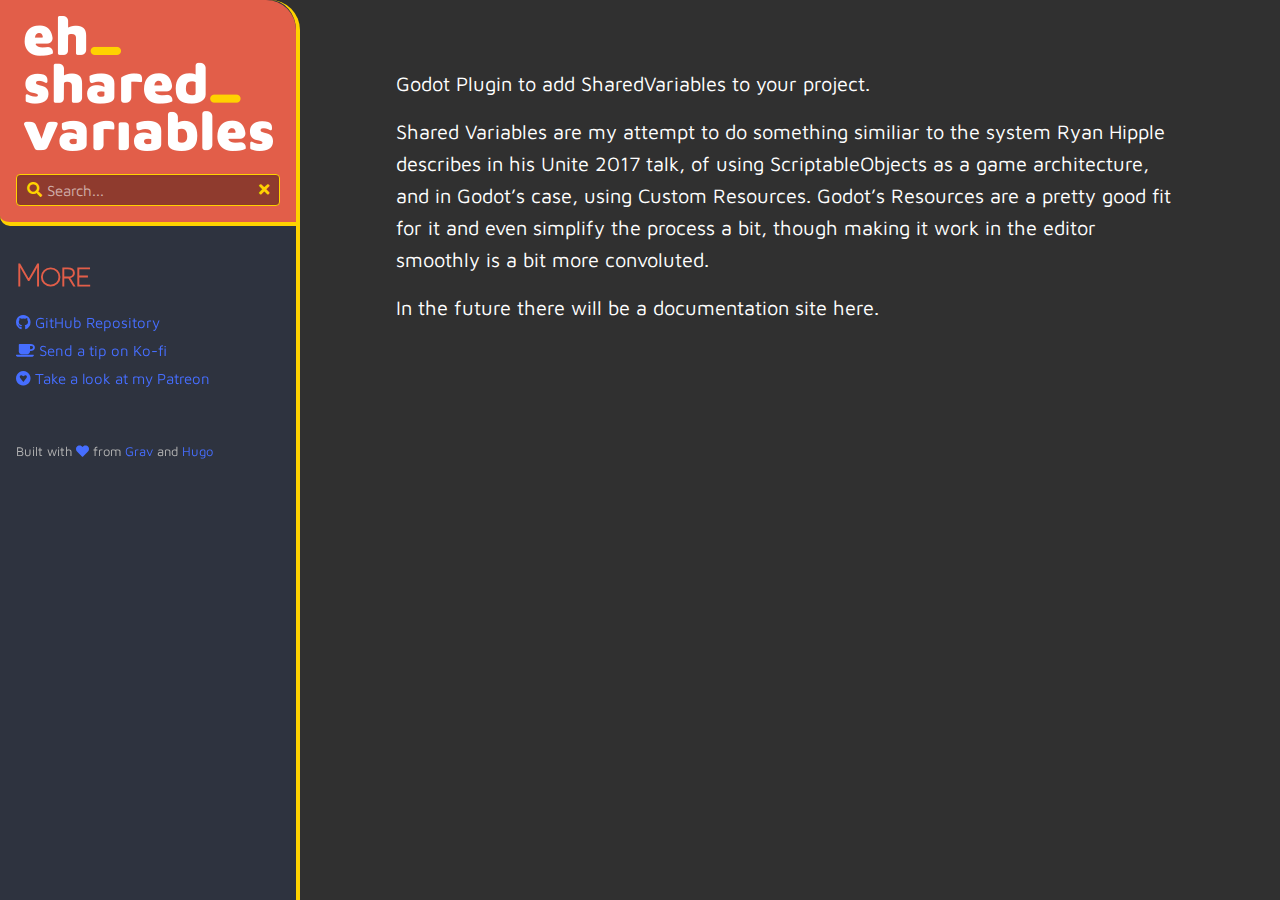
<file: index.html>
<!DOCTYPE html>
<html lang="en" class="js csstransforms3d">
  <head>
    <meta charset="utf-8">
    <meta name="viewport" content="width=device-width, initial-scale=1.0">
    <meta name="generator" content="Hugo 0.81.0" />
    <meta name="description" content="Documentation for eh_SharedVariables Godot Plugin">


    <link rel="icon" href="https://eh-jogos.github.io/eh_SharedVariables/images/favicon.png" type="image/png">

    <title>eh_SharedVariables :: eh_jogos Shared Variables for Godot projects</title>

    
    <link href="https://eh-jogos.github.io/eh_SharedVariables/css/nucleus.css?1616292006" rel="stylesheet">
    <link href="https://eh-jogos.github.io/eh_SharedVariables/css/fontawesome-all.min.css?1616292006" rel="stylesheet">
    <link href="https://eh-jogos.github.io/eh_SharedVariables/css/hybrid.css?1616292006" rel="stylesheet">
    <link href="https://eh-jogos.github.io/eh_SharedVariables/css/featherlight.min.css?1616292006" rel="stylesheet">
    <link href="https://eh-jogos.github.io/eh_SharedVariables/css/perfect-scrollbar.min.css?1616292006" rel="stylesheet">
    <link href="https://eh-jogos.github.io/eh_SharedVariables/css/auto-complete.css?1616292006" rel="stylesheet">
    <link href="https://eh-jogos.github.io/eh_SharedVariables/css/atom-one-dark-reasonable.css?1616292006" rel="stylesheet">
    <link href="https://eh-jogos.github.io/eh_SharedVariables/css/theme.css?1616292006" rel="stylesheet">
    <link href="https://eh-jogos.github.io/eh_SharedVariables/css/tabs.css?1616292006" rel="stylesheet">
    <link href="https://eh-jogos.github.io/eh_SharedVariables/css/hugo-theme.css?1616292006" rel="stylesheet">
    
    <link href="https://eh-jogos.github.io/eh_SharedVariables/css/theme-eh-shared-variables.css?1616292006" rel="stylesheet">
    
    

    <script src="https://eh-jogos.github.io/eh_SharedVariables/js/jquery-3.3.1.min.js?1616292006"></script>

    <style>
      :root #header + #content > #left > #rlblock_left{
          display:none !important;
      }
      
    </style>
    
<link href="https://fonts.googleapis.com/css2?family=Maven+Pro:wght@400;700&display=swap" rel="stylesheet"> 
<link href="https://eh-jogos.github.io/eh_SharedVariables/css/theme-eh-gjapi.css" rel="stylesheet"> 
<meta property="og:title" content="eh_SharedVariables" />
<meta property="og:description" content="Documentation for eh_SharedVariables Godot Plugin" />
<meta property="og:type" content="website" />
<meta property="og:url" content="https://eh-jogos.github.io/eh_SharedVariables/" /><meta property="og:image" content="https://eh-jogos.github.io/eh_SharedVariables/shared_variables_itchio.png"/>


  </head>
  <body class="" data-url="https://eh-jogos.github.io/eh_SharedVariables/">
    <nav id="sidebar" class="">



  <div id="header-wrapper">
    <div id="header">
      <a id="logo" href="https://eh-jogos.github.io/eh_SharedVariables">
  <img src="https://eh-jogos.github.io/eh_SharedVariables/images/project_logo.png">
</a>

    </div>
    
        <div class="searchbox">
    <label for="search-by"><i class="fas fa-search"></i></label>
    <input data-search-input id="search-by" type="search" placeholder="Search...">
    <span data-search-clear=""><i class="fas fa-times"></i></span>
</div>

<script type="text/javascript" src="https://eh-jogos.github.io/eh_SharedVariables/js/lunr.min.js?1616292006"></script>
<script type="text/javascript" src="https://eh-jogos.github.io/eh_SharedVariables/js/auto-complete.js?1616292006"></script>
<script type="text/javascript">
    
        var baseurl = "https:\/\/eh-jogos.github.io\/eh_SharedVariables";
    
</script>
<script type="text/javascript" src="https://eh-jogos.github.io/eh_SharedVariables/js/search.js?1616292006"></script>

    
  </div>

    <div class="highlightable">
    <ul class="topics">

        
          
         
    </ul>

    
    
      <section id="shortcuts">
        <h3>More</h3>
        <ul>
          
              <li> 
                  <a class="padding" target="_blank" href="https://github.com/eh-jogos/eh_SharedVariables"><i class='fab fa-github'></i>&nbsp;GitHub Repository</a>
              </li>
          
              <li> 
                  <a class="padding" target="_blank" href="https://ko-fi.com/eh_jogos"><i class='fas fa-coffee'></i>&nbsp;Send a tip on Ko-fi</a>
              </li>
          
              <li> 
                  <a class="padding" target="_blank" href="https://www.patreon.com/eh_jogos"><i class='fab fa-gratipay'></i>&nbsp;Take a look at my Patreon</a>
              </li>
          
        </ul>
      </section>
    

    
    <section id="footer">
      <p>Built with <a href="https://github.com/matcornic/hugo-theme-learn"><i class="fas fa-heart"></i></a> from <a href="https://getgrav.org">Grav</a> and <a href="https://gohugo.io/">Hugo</a></p>

    </section>
  </div>
</nav>




        <section id="body">
        <div id="overlay"></div>
        <div class="padding highlightable">
              
        <div id="head-tags">
        
        </div>
        
        <div id="body-inner">
          

        

<span id="sidebar-toggle-span">
<a href="#" id="sidebar-toggle" data-sidebar-toggle=""><i class="fas fa-bars"></i> navigation</a>
</span>

 
<p>Godot Plugin to add SharedVariables to your project.</p>
<p>Shared Variables are my attempt to do something similiar to the system Ryan Hipple describes in his Unite 2017 talk, of using ScriptableObjects as a game architecture, and in Godot&rsquo;s case, using Custom Resources. Godot&rsquo;s Resources are a pretty good fit for it and even simplify the process a bit, though making it work in the editor smoothly is a bit more convoluted.</p>
<p>In the future there will be a documentation site here.</p>
	
  
        
        </div>
        

      </div>

    <div id="navigation">
        
        

        
            
            
                
                    
                    
                
                

                    
                    
                        
                    
                    

                    
            
        

        


	 
	 
		
		
	
    </div>

    </section>

    <div style="left: -1000px; overflow: scroll; position: absolute; top: -1000px; border: none; box-sizing: content-box; height: 200px; margin: 0px; padding: 0px; width: 200px;">
      <div style="border: none; box-sizing: content-box; height: 200px; margin: 0px; padding: 0px; width: 200px;"></div>
    </div>
    <script src="https://eh-jogos.github.io/eh_SharedVariables/js/clipboard.min.js?1616292006"></script>
    <script src="https://eh-jogos.github.io/eh_SharedVariables/js/perfect-scrollbar.min.js?1616292006"></script>
    <script src="https://eh-jogos.github.io/eh_SharedVariables/js/perfect-scrollbar.jquery.min.js?1616292006"></script>
    <script src="https://eh-jogos.github.io/eh_SharedVariables/js/jquery.sticky.js?1616292006"></script>
    <script src="https://eh-jogos.github.io/eh_SharedVariables/js/featherlight.min.js?1616292006"></script>
    <script src="https://eh-jogos.github.io/eh_SharedVariables/js/highlight.pack.js?1616292006"></script>
    <script>hljs.initHighlightingOnLoad();</script>
    <script src="https://eh-jogos.github.io/eh_SharedVariables/js/modernizr.custom-3.6.0.js?1616292006"></script>
    <script src="https://eh-jogos.github.io/eh_SharedVariables/js/learn.js?1616292006"></script>
    <script src="https://eh-jogos.github.io/eh_SharedVariables/js/hugo-learn.js?1616292006"></script>
    
        
            <script src="https://eh-jogos.github.io/eh_SharedVariables/mermaid/mermaid.js?1616292006"></script>
        
        <script>
            mermaid.initialize({ startOnLoad: true });
        </script>
    
    
<script src="https://eh-jogos.github.io/eh_SharedVariables/js/collapsible.js"></script>
  </body>
</html>
</file>
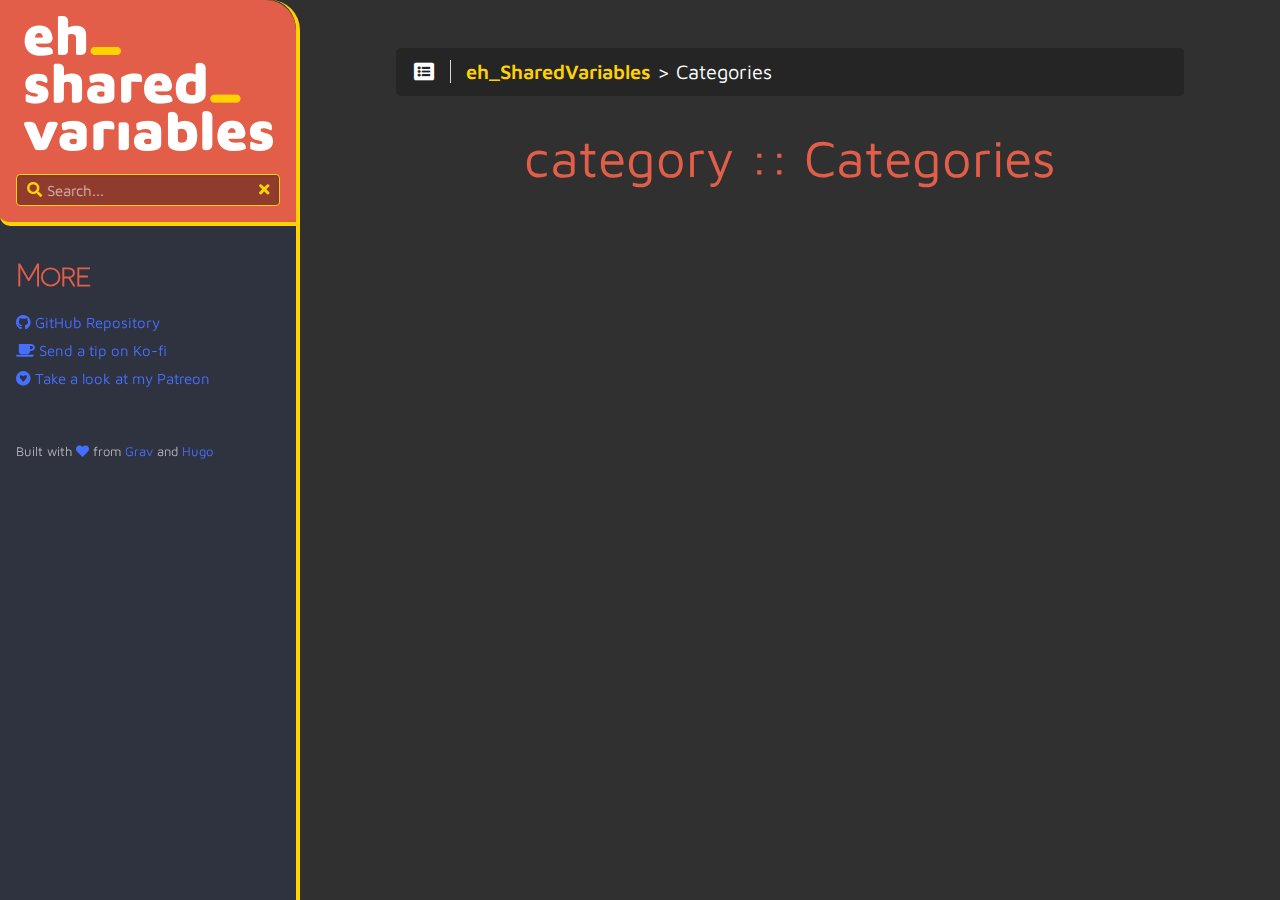
<file: categories/index.html>
<!DOCTYPE html>
<html lang="en" class="js csstransforms3d">
  <head>
    <meta charset="utf-8">
    <meta name="viewport" content="width=device-width, initial-scale=1.0">
    <meta name="generator" content="Hugo 0.81.0" />
    <meta name="description" content="Documentation for eh_SharedVariables Godot Plugin">


    <link rel="icon" href="https://eh-jogos.github.io/eh_SharedVariables/images/favicon.png" type="image/png">

    <title>Categories :: eh_jogos Shared Variables for Godot projects</title>

    
    <link href="https://eh-jogos.github.io/eh_SharedVariables/css/nucleus.css?1616292006" rel="stylesheet">
    <link href="https://eh-jogos.github.io/eh_SharedVariables/css/fontawesome-all.min.css?1616292006" rel="stylesheet">
    <link href="https://eh-jogos.github.io/eh_SharedVariables/css/hybrid.css?1616292006" rel="stylesheet">
    <link href="https://eh-jogos.github.io/eh_SharedVariables/css/featherlight.min.css?1616292006" rel="stylesheet">
    <link href="https://eh-jogos.github.io/eh_SharedVariables/css/perfect-scrollbar.min.css?1616292006" rel="stylesheet">
    <link href="https://eh-jogos.github.io/eh_SharedVariables/css/auto-complete.css?1616292006" rel="stylesheet">
    <link href="https://eh-jogos.github.io/eh_SharedVariables/css/atom-one-dark-reasonable.css?1616292006" rel="stylesheet">
    <link href="https://eh-jogos.github.io/eh_SharedVariables/css/theme.css?1616292006" rel="stylesheet">
    <link href="https://eh-jogos.github.io/eh_SharedVariables/css/tabs.css?1616292006" rel="stylesheet">
    <link href="https://eh-jogos.github.io/eh_SharedVariables/css/hugo-theme.css?1616292006" rel="stylesheet">
    
    <link href="https://eh-jogos.github.io/eh_SharedVariables/css/theme-eh-shared-variables.css?1616292006" rel="stylesheet">
    
    

    <script src="https://eh-jogos.github.io/eh_SharedVariables/js/jquery-3.3.1.min.js?1616292006"></script>

    <style>
      :root #header + #content > #left > #rlblock_left{
          display:none !important;
      }
      
    </style>
    
<link href="https://fonts.googleapis.com/css2?family=Maven+Pro:wght@400;700&display=swap" rel="stylesheet"> 
<link href="https://eh-jogos.github.io/eh_SharedVariables/css/theme-eh-gjapi.css" rel="stylesheet"> 
<meta property="og:title" content="Categories" />
<meta property="og:description" content="Documentation for eh_SharedVariables Godot Plugin" />
<meta property="og:type" content="website" />
<meta property="og:url" content="https://eh-jogos.github.io/eh_SharedVariables/categories/" /><meta property="og:image" content="https://eh-jogos.github.io/eh_SharedVariables/shared_variables_itchio.png"/>


  </head>
  <body class="" data-url="https://eh-jogos.github.io/eh_SharedVariables/categories/">
    <nav id="sidebar" class="">



  <div id="header-wrapper">
    <div id="header">
      <a id="logo" href="https://eh-jogos.github.io/eh_SharedVariables">
  <img src="https://eh-jogos.github.io/eh_SharedVariables/images/project_logo.png">
</a>

    </div>
    
        <div class="searchbox">
    <label for="search-by"><i class="fas fa-search"></i></label>
    <input data-search-input id="search-by" type="search" placeholder="Search...">
    <span data-search-clear=""><i class="fas fa-times"></i></span>
</div>

<script type="text/javascript" src="https://eh-jogos.github.io/eh_SharedVariables/js/lunr.min.js?1616292006"></script>
<script type="text/javascript" src="https://eh-jogos.github.io/eh_SharedVariables/js/auto-complete.js?1616292006"></script>
<script type="text/javascript">
    
        var baseurl = "https:\/\/eh-jogos.github.io\/eh_SharedVariables";
    
</script>
<script type="text/javascript" src="https://eh-jogos.github.io/eh_SharedVariables/js/search.js?1616292006"></script>

    
  </div>

    <div class="highlightable">
    <ul class="topics">

        
          
         
    </ul>

    
    
      <section id="shortcuts">
        <h3>More</h3>
        <ul>
          
              <li> 
                  <a class="padding" target="_blank" href="https://github.com/eh-jogos/eh_SharedVariables"><i class='fab fa-github'></i>&nbsp;GitHub Repository</a>
              </li>
          
              <li> 
                  <a class="padding" target="_blank" href="https://ko-fi.com/eh_jogos"><i class='fas fa-coffee'></i>&nbsp;Send a tip on Ko-fi</a>
              </li>
          
              <li> 
                  <a class="padding" target="_blank" href="https://www.patreon.com/eh_jogos"><i class='fab fa-gratipay'></i>&nbsp;Take a look at my Patreon</a>
              </li>
          
        </ul>
      </section>
    

    
    <section id="footer">
      <p>Built with <a href="https://github.com/matcornic/hugo-theme-learn"><i class="fas fa-heart"></i></a> from <a href="https://getgrav.org">Grav</a> and <a href="https://gohugo.io/">Hugo</a></p>

    </section>
  </div>
</nav>




        <section id="body">
        <div id="overlay"></div>
        <div class="padding highlightable">
              
              <div>
                <div id="top-bar">
                
                
                <div id="breadcrumbs" itemscope="" itemtype="http://data-vocabulary.org/Breadcrumb">
                    <span id="sidebar-toggle-span">
                        <a href="#" id="sidebar-toggle" data-sidebar-toggle="">
                          <i class="fas fa-bars"></i>
                        </a>
                    </span>
                  
                  <span id="toc-menu"><i class="fas fa-list-alt"></i></span>
                  
                  <span class="links">
                 
                 
                    
          
          
            
            
          
          
            <a href='https://eh-jogos.github.io/eh_SharedVariables/'>eh_SharedVariables</a> > Categories
          
        
          
        
                 
                  </span>
                </div>
                
                    <div class="progress">
    <div class="wrapper">

    </div>
</div>

                
              </div>
            </div>
            
        <div id="head-tags">
        
        </div>
        
        <div id="body-inner">
          
            <h1>
              
                category ::
              
              Categories
            </h1>
          

        





<ul>
	
</ul>


<footer class=" footline" >
	
</footer>

        
        </div>
        

      </div>

    <div id="navigation">
        
        

        
            
            
                
                    
                    
                
                

                    
                    
                        
                    
                    

                    
            
        

        


	 
	 
		
		
	
    </div>

    </section>

    <div style="left: -1000px; overflow: scroll; position: absolute; top: -1000px; border: none; box-sizing: content-box; height: 200px; margin: 0px; padding: 0px; width: 200px;">
      <div style="border: none; box-sizing: content-box; height: 200px; margin: 0px; padding: 0px; width: 200px;"></div>
    </div>
    <script src="https://eh-jogos.github.io/eh_SharedVariables/js/clipboard.min.js?1616292006"></script>
    <script src="https://eh-jogos.github.io/eh_SharedVariables/js/perfect-scrollbar.min.js?1616292006"></script>
    <script src="https://eh-jogos.github.io/eh_SharedVariables/js/perfect-scrollbar.jquery.min.js?1616292006"></script>
    <script src="https://eh-jogos.github.io/eh_SharedVariables/js/jquery.sticky.js?1616292006"></script>
    <script src="https://eh-jogos.github.io/eh_SharedVariables/js/featherlight.min.js?1616292006"></script>
    <script src="https://eh-jogos.github.io/eh_SharedVariables/js/highlight.pack.js?1616292006"></script>
    <script>hljs.initHighlightingOnLoad();</script>
    <script src="https://eh-jogos.github.io/eh_SharedVariables/js/modernizr.custom-3.6.0.js?1616292006"></script>
    <script src="https://eh-jogos.github.io/eh_SharedVariables/js/learn.js?1616292006"></script>
    <script src="https://eh-jogos.github.io/eh_SharedVariables/js/hugo-learn.js?1616292006"></script>
    
        
            <script src="https://eh-jogos.github.io/eh_SharedVariables/mermaid/mermaid.js?1616292006"></script>
        
        <script>
            mermaid.initialize({ startOnLoad: true });
        </script>
    
    
<script src="https://eh-jogos.github.io/eh_SharedVariables/js/collapsible.js"></script>
  </body>
</html>
</file>
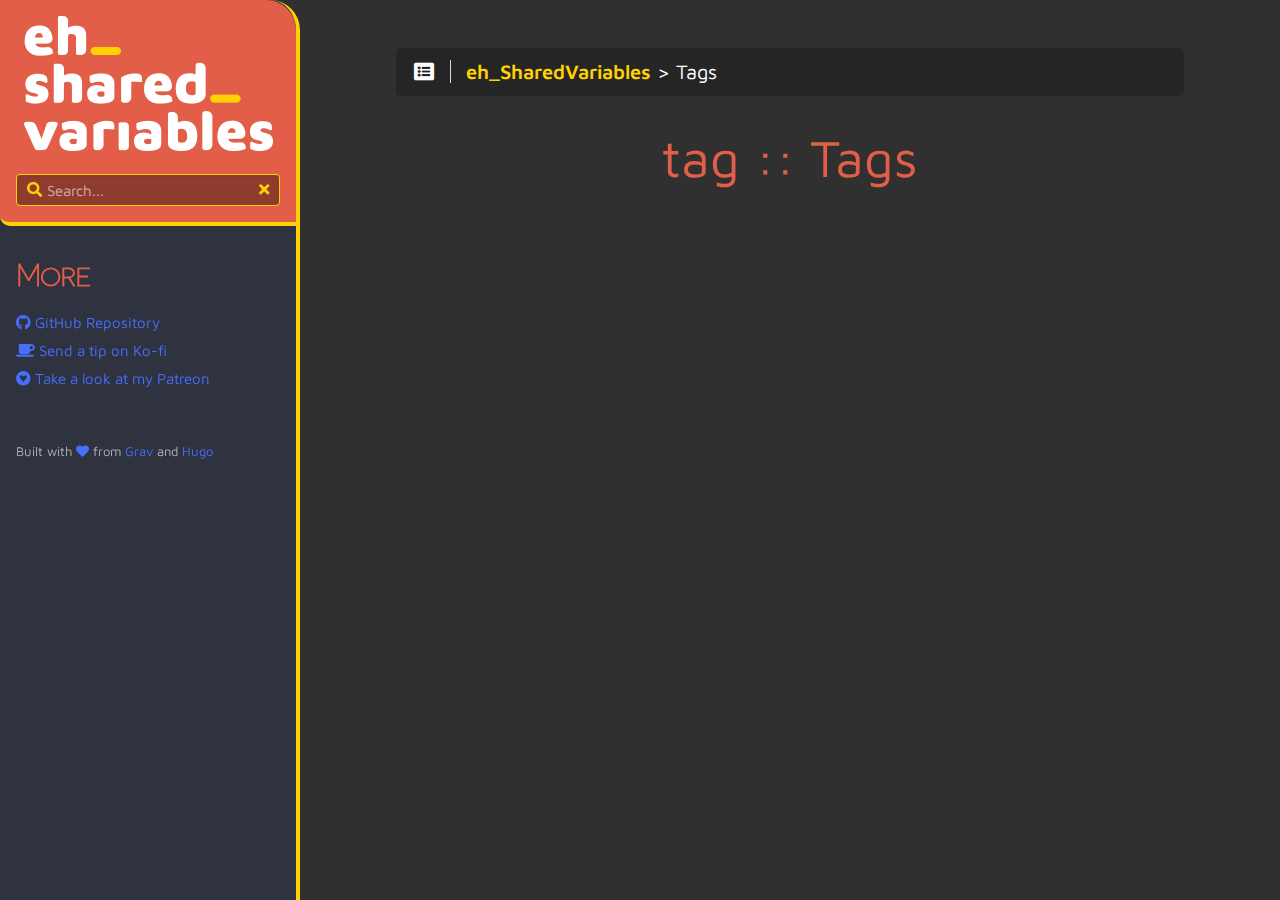
<file: tags/index.html>
<!DOCTYPE html>
<html lang="en" class="js csstransforms3d">
  <head>
    <meta charset="utf-8">
    <meta name="viewport" content="width=device-width, initial-scale=1.0">
    <meta name="generator" content="Hugo 0.81.0" />
    <meta name="description" content="Documentation for eh_SharedVariables Godot Plugin">


    <link rel="icon" href="https://eh-jogos.github.io/eh_SharedVariables/images/favicon.png" type="image/png">

    <title>Tags :: eh_jogos Shared Variables for Godot projects</title>

    
    <link href="https://eh-jogos.github.io/eh_SharedVariables/css/nucleus.css?1616292006" rel="stylesheet">
    <link href="https://eh-jogos.github.io/eh_SharedVariables/css/fontawesome-all.min.css?1616292006" rel="stylesheet">
    <link href="https://eh-jogos.github.io/eh_SharedVariables/css/hybrid.css?1616292006" rel="stylesheet">
    <link href="https://eh-jogos.github.io/eh_SharedVariables/css/featherlight.min.css?1616292006" rel="stylesheet">
    <link href="https://eh-jogos.github.io/eh_SharedVariables/css/perfect-scrollbar.min.css?1616292006" rel="stylesheet">
    <link href="https://eh-jogos.github.io/eh_SharedVariables/css/auto-complete.css?1616292006" rel="stylesheet">
    <link href="https://eh-jogos.github.io/eh_SharedVariables/css/atom-one-dark-reasonable.css?1616292006" rel="stylesheet">
    <link href="https://eh-jogos.github.io/eh_SharedVariables/css/theme.css?1616292006" rel="stylesheet">
    <link href="https://eh-jogos.github.io/eh_SharedVariables/css/tabs.css?1616292006" rel="stylesheet">
    <link href="https://eh-jogos.github.io/eh_SharedVariables/css/hugo-theme.css?1616292006" rel="stylesheet">
    
    <link href="https://eh-jogos.github.io/eh_SharedVariables/css/theme-eh-shared-variables.css?1616292006" rel="stylesheet">
    
    

    <script src="https://eh-jogos.github.io/eh_SharedVariables/js/jquery-3.3.1.min.js?1616292006"></script>

    <style>
      :root #header + #content > #left > #rlblock_left{
          display:none !important;
      }
      
    </style>
    
<link href="https://fonts.googleapis.com/css2?family=Maven+Pro:wght@400;700&display=swap" rel="stylesheet"> 
<link href="https://eh-jogos.github.io/eh_SharedVariables/css/theme-eh-gjapi.css" rel="stylesheet"> 
<meta property="og:title" content="Tags" />
<meta property="og:description" content="Documentation for eh_SharedVariables Godot Plugin" />
<meta property="og:type" content="website" />
<meta property="og:url" content="https://eh-jogos.github.io/eh_SharedVariables/tags/" /><meta property="og:image" content="https://eh-jogos.github.io/eh_SharedVariables/shared_variables_itchio.png"/>


  </head>
  <body class="" data-url="https://eh-jogos.github.io/eh_SharedVariables/tags/">
    <nav id="sidebar" class="">



  <div id="header-wrapper">
    <div id="header">
      <a id="logo" href="https://eh-jogos.github.io/eh_SharedVariables">
  <img src="https://eh-jogos.github.io/eh_SharedVariables/images/project_logo.png">
</a>

    </div>
    
        <div class="searchbox">
    <label for="search-by"><i class="fas fa-search"></i></label>
    <input data-search-input id="search-by" type="search" placeholder="Search...">
    <span data-search-clear=""><i class="fas fa-times"></i></span>
</div>

<script type="text/javascript" src="https://eh-jogos.github.io/eh_SharedVariables/js/lunr.min.js?1616292006"></script>
<script type="text/javascript" src="https://eh-jogos.github.io/eh_SharedVariables/js/auto-complete.js?1616292006"></script>
<script type="text/javascript">
    
        var baseurl = "https:\/\/eh-jogos.github.io\/eh_SharedVariables";
    
</script>
<script type="text/javascript" src="https://eh-jogos.github.io/eh_SharedVariables/js/search.js?1616292006"></script>

    
  </div>

    <div class="highlightable">
    <ul class="topics">

        
          
         
    </ul>

    
    
      <section id="shortcuts">
        <h3>More</h3>
        <ul>
          
              <li> 
                  <a class="padding" target="_blank" href="https://github.com/eh-jogos/eh_SharedVariables"><i class='fab fa-github'></i>&nbsp;GitHub Repository</a>
              </li>
          
              <li> 
                  <a class="padding" target="_blank" href="https://ko-fi.com/eh_jogos"><i class='fas fa-coffee'></i>&nbsp;Send a tip on Ko-fi</a>
              </li>
          
              <li> 
                  <a class="padding" target="_blank" href="https://www.patreon.com/eh_jogos"><i class='fab fa-gratipay'></i>&nbsp;Take a look at my Patreon</a>
              </li>
          
        </ul>
      </section>
    

    
    <section id="footer">
      <p>Built with <a href="https://github.com/matcornic/hugo-theme-learn"><i class="fas fa-heart"></i></a> from <a href="https://getgrav.org">Grav</a> and <a href="https://gohugo.io/">Hugo</a></p>

    </section>
  </div>
</nav>




        <section id="body">
        <div id="overlay"></div>
        <div class="padding highlightable">
              
              <div>
                <div id="top-bar">
                
                
                <div id="breadcrumbs" itemscope="" itemtype="http://data-vocabulary.org/Breadcrumb">
                    <span id="sidebar-toggle-span">
                        <a href="#" id="sidebar-toggle" data-sidebar-toggle="">
                          <i class="fas fa-bars"></i>
                        </a>
                    </span>
                  
                  <span id="toc-menu"><i class="fas fa-list-alt"></i></span>
                  
                  <span class="links">
                 
                 
                    
          
          
            
            
          
          
            <a href='https://eh-jogos.github.io/eh_SharedVariables/'>eh_SharedVariables</a> > Tags
          
        
          
        
                 
                  </span>
                </div>
                
                    <div class="progress">
    <div class="wrapper">

    </div>
</div>

                
              </div>
            </div>
            
        <div id="head-tags">
        
        </div>
        
        <div id="body-inner">
          
            <h1>
              
                tag ::
              
              Tags
            </h1>
          

        





<ul>
	
</ul>


<footer class=" footline" >
	
</footer>

        
        </div>
        

      </div>

    <div id="navigation">
        
        

        
            
            
                
                    
                    
                
                

                    
                    
                        
                    
                    

                    
            
        

        


	 
	 
		
		
	
    </div>

    </section>

    <div style="left: -1000px; overflow: scroll; position: absolute; top: -1000px; border: none; box-sizing: content-box; height: 200px; margin: 0px; padding: 0px; width: 200px;">
      <div style="border: none; box-sizing: content-box; height: 200px; margin: 0px; padding: 0px; width: 200px;"></div>
    </div>
    <script src="https://eh-jogos.github.io/eh_SharedVariables/js/clipboard.min.js?1616292006"></script>
    <script src="https://eh-jogos.github.io/eh_SharedVariables/js/perfect-scrollbar.min.js?1616292006"></script>
    <script src="https://eh-jogos.github.io/eh_SharedVariables/js/perfect-scrollbar.jquery.min.js?1616292006"></script>
    <script src="https://eh-jogos.github.io/eh_SharedVariables/js/jquery.sticky.js?1616292006"></script>
    <script src="https://eh-jogos.github.io/eh_SharedVariables/js/featherlight.min.js?1616292006"></script>
    <script src="https://eh-jogos.github.io/eh_SharedVariables/js/highlight.pack.js?1616292006"></script>
    <script>hljs.initHighlightingOnLoad();</script>
    <script src="https://eh-jogos.github.io/eh_SharedVariables/js/modernizr.custom-3.6.0.js?1616292006"></script>
    <script src="https://eh-jogos.github.io/eh_SharedVariables/js/learn.js?1616292006"></script>
    <script src="https://eh-jogos.github.io/eh_SharedVariables/js/hugo-learn.js?1616292006"></script>
    
        
            <script src="https://eh-jogos.github.io/eh_SharedVariables/mermaid/mermaid.js?1616292006"></script>
        
        <script>
            mermaid.initialize({ startOnLoad: true });
        </script>
    
    
<script src="https://eh-jogos.github.io/eh_SharedVariables/js/collapsible.js"></script>
  </body>
</html>
</file>
